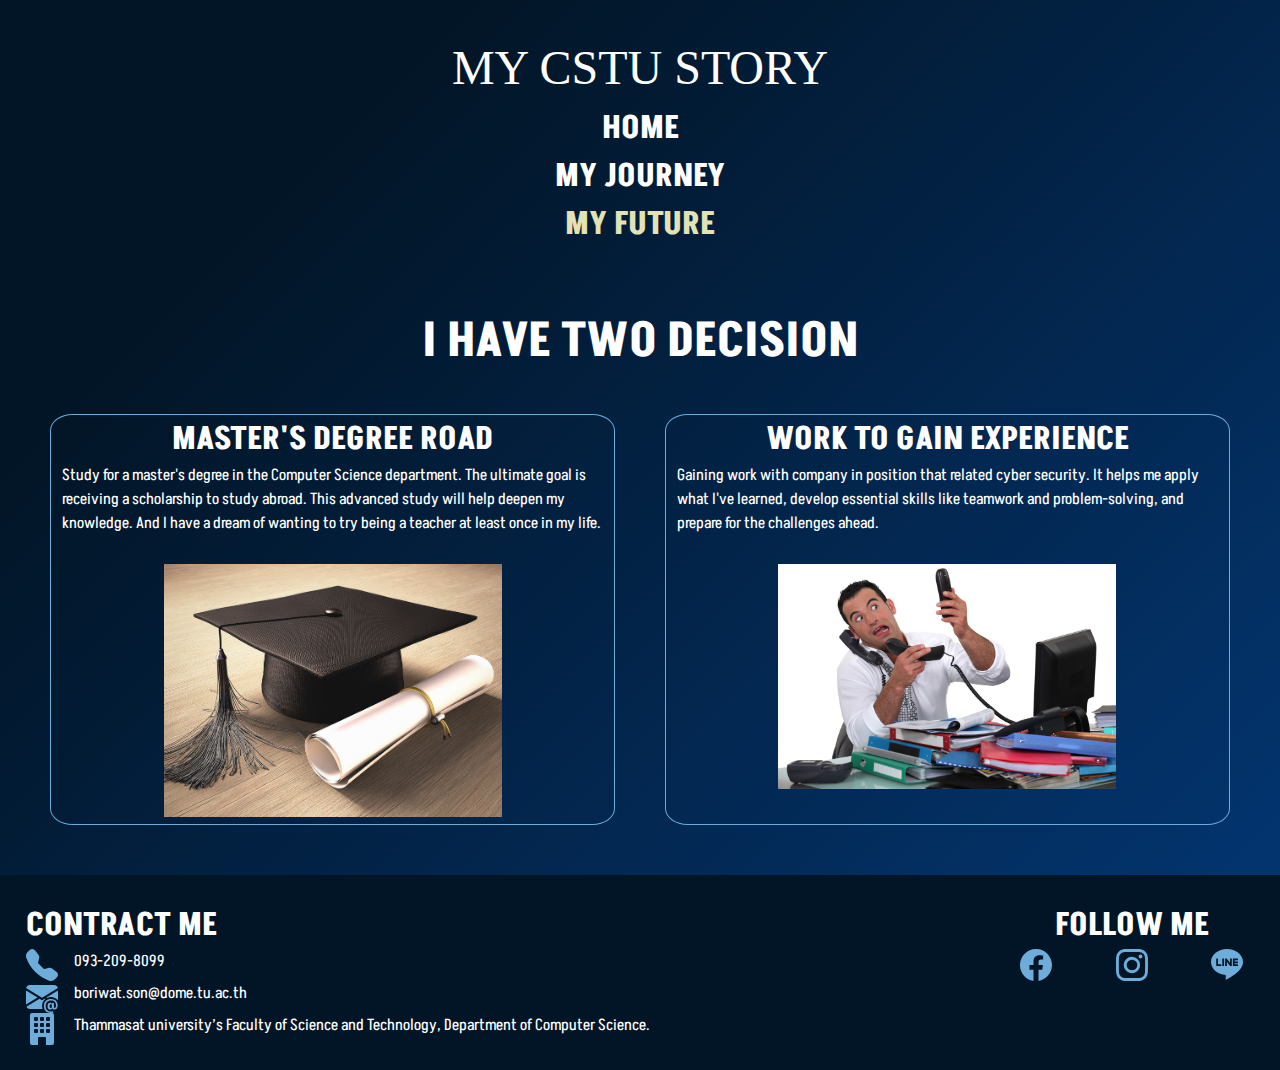
<file: myfuture.html>
<!DOCTYPE html>
<html lang="en">
<head>
    <meta charset="UTF-8">
    <meta name="viewport" content="width=device-width, initial-scale=1.0">
    <title>My Future</title>
    <link rel="stylesheet" href="mystyle.css">
    <link href="https://fonts.googleapis.com/css2?family=Akshar:wght@300..700&display=swap" rel="stylesheet">
    <link href="https://fonts.googleapis.com/css2?family=Covered+By+Your+Grace&family=Lilita+One&family=Montserrat:ital,wght@0,100..900;1,100..900&family=Permanent+Marker&family=SUSE:wght@100..800&display=swap" rel="stylesheet">
</head>
<body>
    <header>
        <ul class="header-text">
            <li><a id="Logo" href="index.html" rel="noopener noreferrer">MY CSTU STORY</a></li>
            <li><h2><a href="index.html" rel="noopener noreferrer">HOME</a></h2></li>
            <li><h2><a href="myjourney.html" rel="noopener noreferrer">MY JOURNEY</a></h2></li>
            <li><h2><a href="myfuture.html" rel="noopener noreferrer" style="color: var(--link-hover-color);">MY FUTURE</a></h2></li>
        </ul>
    </header>
    <div class="main-future">
        <div class="main-text">
            <h1>I HAVE TWO DECISION</h1>
        </div>
        <div class="container-future">
            <div class="main-future-content">
                <h2>MASTER'S DEGREE ROAD</h2>
                <p>Study for a master's degree in the Computer Science department. The ultimate goal is receiving a scholarship to study abroad. This advanced study will help deepen my knowledge. And I have a dream of wanting to try being a teacher at least once in my life.</p>
                <img src="resources/masters-degree.jpg" alt="masters-degree">
            </div>
            <div class="main-future-content">
                <h2>WORK TO GAIN EXPERIENCE</h2>
                <p>Gaining work with company in position that related cyber security. It helps me apply what I've learned, develop essential skills like teamwork and problem-solving, and prepare for the challenges ahead.</p>
                <img src="resources/working.jpg" alt="working">
            </div>
        </div>
    </div>
    <footer>
        <ul class="footer-left">
            <li><h2>CONTRACT ME</h2></li>
            <li><img class="icon" src="resources/telephone-fill.svg"></img><p> 093-209-8099</p></li>
            <li><img class="icon" src="resources/envelope-at-fill.svg"></img><p> boriwat.son@dome.tu.ac.th</p></li>
            <li><img class="icon" src="resources/building-fill.svg"></img><a href="https://cs.sci.tu.ac.th" target="_blank" style="text-align: left;"><p> Thammasat university’s Faculty of Science and Technology, Department of Computer Science.</p></a></li>
        </ul>
        <aside class="footer-right">
            <h2>FOLLOW ME</h2>
            <ul>
                <li><a href="https://www.facebook.com/meammi442" target="_blank" rel="noopener noreferrer"><img class="icon" src="resources/facebook.svg" alt="facebook"></img></a></li>
                <li><a href="https://www.instagram.com/meammi_team/" target="_blank" rel="noopener noreferrer"><img class="icon" src="resources/instagram.svg" alt="instagram"></img></a></li>
                <li><a href="" target="_blank" rel="noopener noreferrer"><img class="icon" src="resources/line.svg" alt="line"></img></a></li>
            </ul> 
            </div>
        </aside>
    </footer>
</body>
</html>
</file>
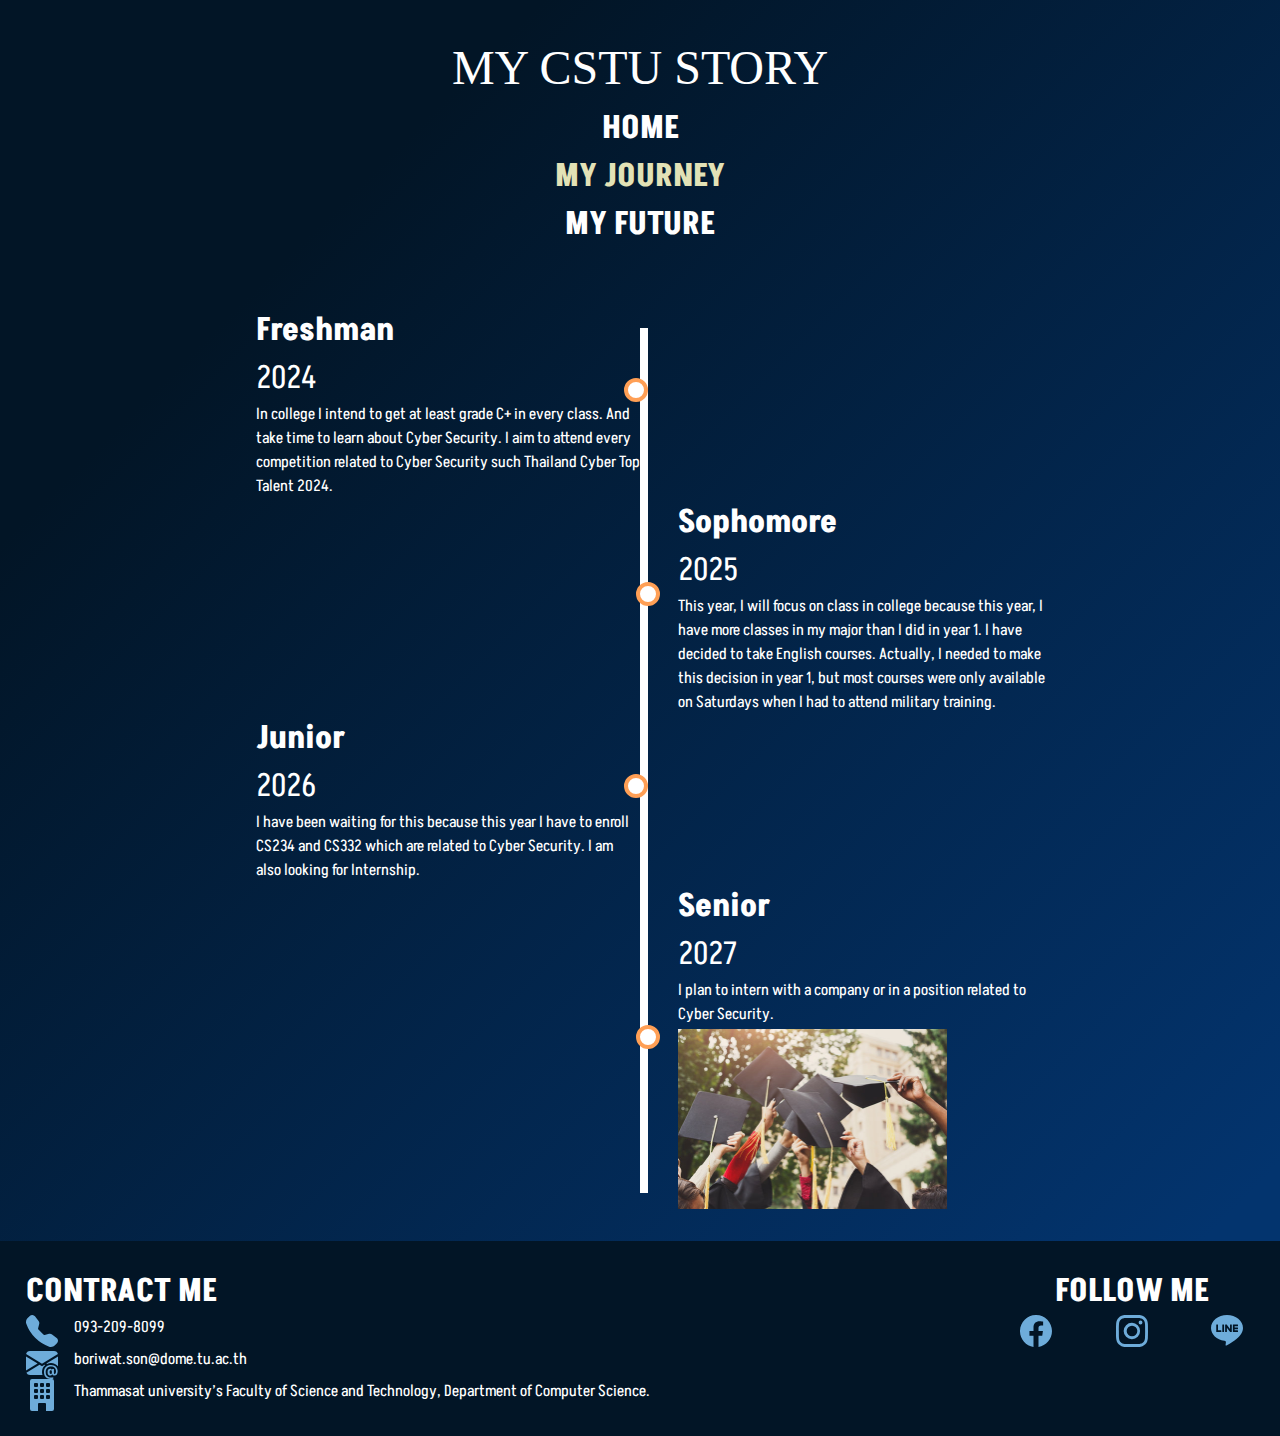
<file: myjourney.html>
<!DOCTYPE html>
<html lang="en">
<head>
    <meta charset="UTF-8">
    <meta name="viewport" content="width=device-width, initial-scale=1.0">
    <title>My Journey</title>
    <link rel="stylesheet" href="mystyle.css">
    <link href="https://fonts.googleapis.com/css2?family=Akshar:wght@300..700&display=swap" rel="stylesheet">
    <link href="https://fonts.googleapis.com/css2?family=Covered+By+Your+Grace&family=Lilita+One&family=Montserrat:ital,wght@0,100..900;1,100..900&family=Permanent+Marker&family=SUSE:wght@100..800&display=swap" rel="stylesheet">
</head>
<body>
    <header>
        <ul class="header-text">
            <li><a id="Logo" href="index.html" rel="noopener noreferrer">MY CSTU STORY</a></li>
            <li><h2><a href="index.html" rel="noopener noreferrer">HOME</a></h2></li>
            <li><h2><a href="myjourney.html" rel="noopener noreferrer" style="color: var(--link-hover-color);">MY JOURNEY</a></h2></li>
            <li><h2><a href="myfuture.html" rel="noopener noreferrer">MY FUTURE</a></h2></li>
        </ul>
    </header>
    <div class="timeline-container">
        <div class="container left-timeline">
            <h2>Freshman</h2>
            <small>2024</small>
            <p>In college I intend to get at least grade C+ in every class. And take time to learn about Cyber Security. I aim to attend every competition related to Cyber Security such Thailand Cyber Top Talent 2024.</p>
        </div>
        <div class="container right-timeline">
            <h2>Sophomore</h2>
            <small>2025</small>
            <p>This year, I will focus on class in college because this year, I have more classes in my major than I did in year 1. I have decided to take English courses. Actually, I needed to make this decision in year 1, but most courses were only available on Saturdays when I had to attend military training.</p>
        </div>
        <div class="container left-timeline">
            <h2>Junior</h2>
            <small>2026</small>
            <p>I have been waiting for this because this year I have to enroll CS234 and CS332 which are related to Cyber Security. I am also looking for Internship.</p>
        </div>
        <div class="container right-timeline">
            <h2>Senior</h2>
            <small>2027</small>
            <p>I plan to intern with a company or in a position related to Cyber Security.</p>
            <img src="resources/graduation.jpg" alt="graduation">
        </div>
    </div>
    <footer>
        <ul class="footer-left">
            <li><h2>CONTRACT ME</h2></li>
            <li><img class="icon" src="resources/telephone-fill.svg"></img><p> 093-209-8099</p></li>
            <li><img class="icon" src="resources/envelope-at-fill.svg"></img><p> boriwat.son@dome.tu.ac.th</p></li>
            <li><img class="icon" src="resources/building-fill.svg"></img><a href="https://cs.sci.tu.ac.th" target="_blank" style="text-align: left;"><p> Thammasat university’s Faculty of Science and Technology, Department of Computer Science.</p></a></li>
        </ul>
        <aside class="footer-right">
            <h2>FOLLOW ME</h2>
            <ul>
                <li><a href="https://www.facebook.com/meammi442" target="_blank" rel="noopener noreferrer"><img class="icon" src="resources/facebook.svg" alt="facebook"></img></a></li>
                <li><a href="https://www.instagram.com/meammi_team/" target="_blank" rel="noopener noreferrer"><img class="icon" src="resources/instagram.svg" alt="instagram"></img></a></li>
                <li><a href="" target="_blank" rel="noopener noreferrer"><img class="icon" src="resources/line.svg" alt="line"></img></a></li>
            </ul> 
            </div>
        </aside>
    </footer>
</body>
</html>
</file>
<file: mystyle.css>
*{
    box-sizing: border-box;
    margin: 0;
    padding: 0;
}
:root {
    --primary-color: #021526;
    --secondary-color: #03346E;
    --accent-color: #6EACDA;
    --text-color: #FFFFFF;
    --link-color: #FFFFFF;
    --link-hover-color: #E2E2B6;
    --gradient-bg: linear-gradient(315deg, var(--secondary-color)10%,var(--primary-color)80%);
}
html,body{
    color: var(--text-color);
    line-height: 1.5;
    font-size: 1rem;
    min-height: 100vh;
    text-align: center;
    background: var(--gradient-bg);
    font-family: "Akshar", sans-serif;
    display: flex;
    flex-direction: column;
}
h1{
    font-size: 4rem;
}
h2{
    font-size: 3rem;
}
p{
    font-size: 2rem;
}
small{
    font-size: 2rem;
}
li{
    font-size: 2rem;
}
a{
    color: var(--text-color);
}
a:link{
    text-decoration: none;
}
a:hover{
    color: var(--link-hover-color);
}
.icon{
    width: 2em;
    height: auto;
}
ul{
    font-size: 2.5em;
    list-style-type: none;
}

header{
    display: flex;
    align-items: center;
    justify-content: center;
    width: 100%;
    min-height: 20%;
    padding: 2em;
}
#Logo{
    font-size: 3rem;
    font-family: "Permanent Marker", cursive;
    text-wrap: wrap;
 }
.header-container{
    width: 100%;
    height: 100%;
}
.header-text{
    width: 100%;
    columns: 4;
    column-gap: 0;
    text-align: center;
}

.main{
    display: flex;
    flex: 1;
    width: 100%;
    min-height: 60%;
    padding:0 4% 0 4%;
    margin: 2% 0 2% 0;
}
.main-content{
    text-align: left;
}
.main-content ul{
    list-style-type: circle;
}
.video{
    display: flex;
    width: 100%;
    height: 30%;
}
.left{
    display: block;
    justify-content: flex-start;
    align-items: flex-start;
    flex-direction: row;
    max-width: 30%;
}
.left img {
    max-width: 70%;
    border-radius: 20%;
}
.left-text{
    flex-wrap: wrap;
    padding-top: 2%;
    padding-left: 10%;
    padding-right: 10%;
    column-count: 2;
}
.left-text li{
    display: flex;
    align-items: center;
    flex-wrap: nowrap;
    gap: 0.5em;
}

footer{
    min-height: 20% ;
    width: 100%;
    display: flex;
    padding:2%;
    background: var(--primary-color);    
}
.footer-left{
    flex: 4;
}
.footer-left li{
    display:flex;
    gap: 1em;
}
.footer-right{
    flex: 1;
}
.footer-right ul{
    columns: 3;
}

.timeline-container{
    min-height: 60%;
    width: 60%;
    margin: 0 auto;
    flex: 1;
    position: relative;
    padding: 2% 0 2% 0%;
}
.timeline-container::after{
    content: '';
    position: absolute;
    min-width: 0.5rem;
    height: 90%;
    background-color: white;
    top: 5%;
    bottom: 0;
    left: 50%;
}
.container{
    position: relative;
    width: 50%;
    text-align: left;
}
.container::after {
    content: '';
    position: absolute;
    width: 1em;
    height: 1em;
    right: -2%;
    bottom: 50%;
    background-color: white;
    border: 4px solid #FF9F55;
    border-radius: 50%;
    z-index: 1;
}
.left-timeline{
    left: 0%;
}
.right-timeline{
    left: 55%;
}
.right-timeline::after{
    left: -11%;
}
.container img{
    width: 70%;
    height: auto;
    margin-top: 1%;
}

.main-future{
    flex: 1;
    min-height: 60%;
    padding: 2%;
}
.main-text{
    width: 100%;
    min-height: 10%;
}
.container-future{
    width: 100%;
    min-height: 90%;
    display: flex;
    justify-content: center;
    margin-top: 1%;
}
.main-future-content{
    width: 100%;
    border: var(--accent-color) solid 1px;
    border-radius: 4% 4% 4% 4%;
    margin: 2%;
}
.main-future-content p{
    text-align: left;
    margin: 0% 2% 0% 2%;
}
.main-future-content img{
    width: 60%;
    height: auto;
    margin-top: 5%;
}

@media all and (max-width: 1440px) {
    .header-text{
        display: flex;
        justify-content: center;
        flex-direction: column;
    }
    #Logo{
        font-size: 3rem;
    }
    h1{
        font-size: 3rem;
    }
    h2{
        font-size: 2rem;
    }
    p{
        font-size: 1rem;
    }
    li{
        font-size: 1rem;
    }
    .left-text{
        column-count: 1;
    }
}
@media all and (max-width: 1024px) {

    #Logo{
        font-size: 3rem;
    }
    h1{
        font-size: 3rem;
    }
    h2{
        font-size: 2rem;
    }
    p{
        font-size: 1rem;
    }
    li{
        font-size: 1rem;
    }
    header{
        padding: 0;
    }
    .header-text{
        column-count: 1;
    }
    .left-text{
        column-count: 1;
    }
    .icon{
        width: 2em;
        height: auto;
    }

}
@media all and (max-width: 768px) {
    .main{
        display: flex;
        flex-direction: column;
        justify-content: center;
        align-items: center;
    }
    .main-content{
        display: flex;
        flex-direction: column;
        justify-content: center;
        align-items: center;
    }
    .video{
        display: flex;
        width: 50%;
        height: 30%;
    }
    #Logo{
        font-size: 2rem;
    }
    h1{
        font-size: 1rem;
    }
    h2{
        font-size: 1rem;
    }
    p{
        font-size: 0.5rem;
    }
    li{
        font-size: 0.5rem;
    }
    header{
        padding: 0;
    }
    .header-text{
        column-count: 1;
    }
    .left-text{
        column-count: 2;
    }
    .icon{
        width: 1rem;
        height: auto;
    }
    

}
@media all and (max-width: 480px) {
    .main{
        display: flex;
        flex-direction: column;
        justify-content: center;
        align-items: center;
        padding: 0 8% 0 8%;
    }
    .video{
        display: flex;
        width: 50%;
        height: 30%;
    }
    #Logo{
        font-size: 1rem;
    }
    h1{
        font-size: 1rem;
    }
    h2{
        font-size: 1rem;
    }
    p{
        font-size: 0.5rem;
    }
    li{
        font-size: 0.5rem;
    }
    header{
        padding: 0;
    }
    .header-text{
        column-count: 1;
    }
    .left-text{
        column-count: 2;
    }
    .icon{
        width: 1rem;
        height: auto;
    }
}
</file>
